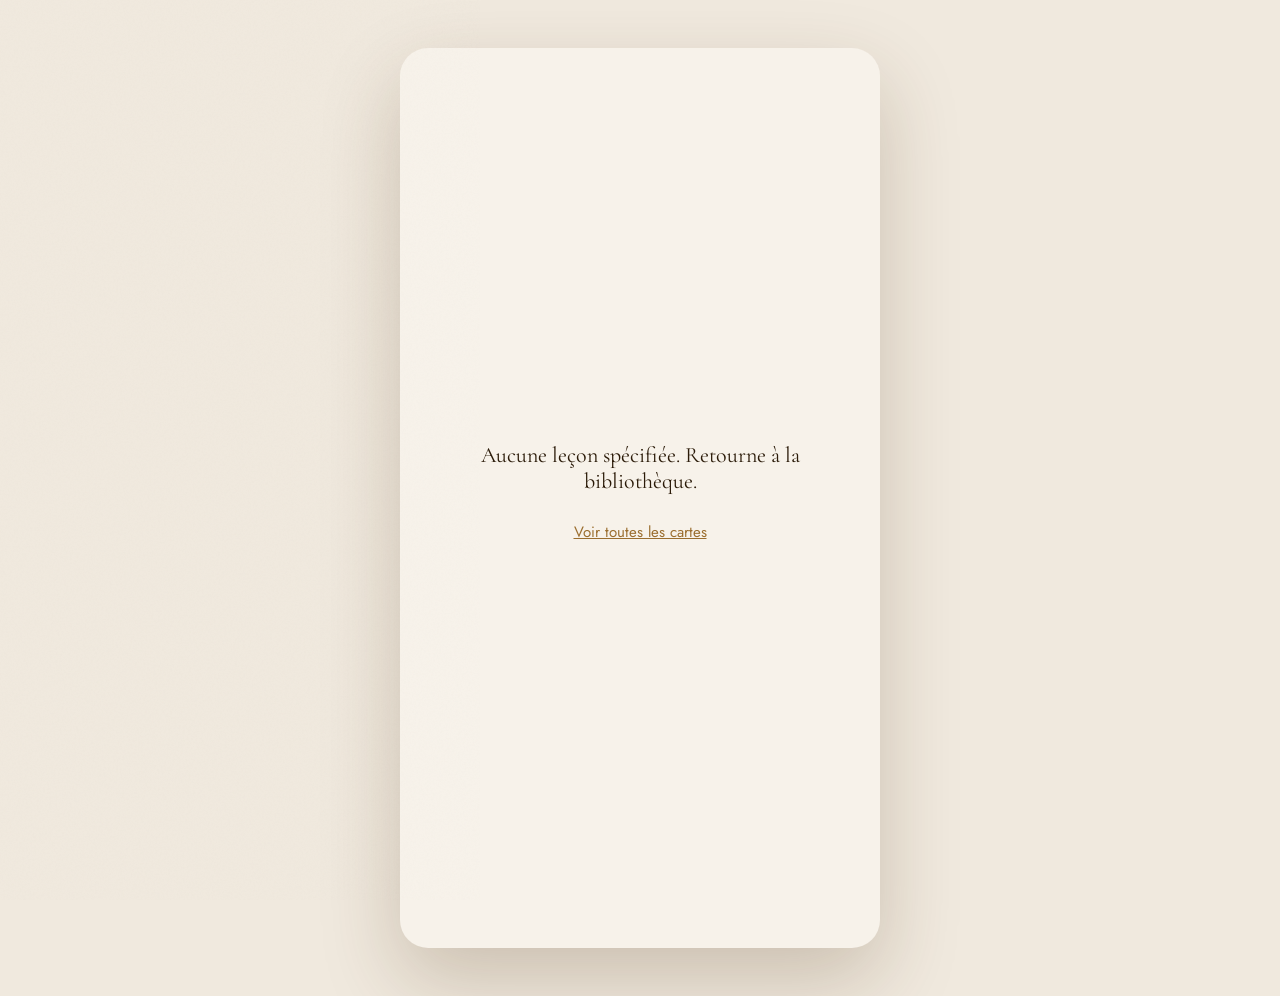
<file: pages/session.html>
<!DOCTYPE html>
<html lang="fr">
<head>
  <meta charset="UTF-8" />
  <meta name="viewport" content="width=device-width, initial-scale=1.0, viewport-fit=cover" />
  <title>T3W - Session</title>
  <link rel="preconnect" href="https://fonts.googleapis.com" />
  <link rel="preconnect" href="https://fonts.gstatic.com" crossorigin />

  <link href="https://fonts.googleapis.com/css2?family=Cormorant+Garamond:ital,wght@0,300;0,400;0,600;1,300;1,400&family=Jost:wght@300;400;500;600&display=swap" rel="stylesheet" />
  
  <link rel="stylesheet" href="/styles/pages/session/session.css" />
</head>
<body>

  <div class="shell">
    <div class="bg-glow" aria-hidden="true"></div>

    <!-- ══ HEADER ══ -->
    <header class="header">
      <a href="/pages/cartes.html" class="btn-nav" aria-label="Retour à la bibliothèque">
        <svg viewBox="0 0 24 24" fill="none" stroke="currentColor" stroke-width="1.8" stroke-linecap="round" stroke-linejoin="round">
          <path d="M19 12H5M5 12l7 7M5 12l7-7"/>
        </svg>
        Retour
      </a>
      <div class="logo-block">
        <div class="logo-mark"><span>T</span>3<span>W</span></div>
        <div class="logo-tag">The 3 Words</div>
      </div>
      <!-- Mis à jour dynamiquement par session.js -->
      <button class="btn-lang" aria-label="Langue de la leçon">
        <svg viewBox="0 0 24 24" fill="none" stroke="currentColor" stroke-width="1.8" stroke-linecap="round" stroke-linejoin="round">
          <circle cx="12" cy="12" r="10"/>
          <path d="M2 12h20M12 2a15.3 15.3 0 0 1 4 10 15.3 15.3 0 0 1-4 10 15.3 15.3 0 0 1-4-10 15.3 15.3 0 0 1 4-10z"/>
        </svg>
        Chargement…
      </button>
    </header>

    <!-- ══ HORIZON ══ -->
    <div class="horizon" aria-hidden="true">
      <div class="horizon-line"></div>
      <div class="horizon-icon">
        <svg viewBox="0 0 24 24" fill="currentColor">
          <path d="M17 8C8 10 5.9 16.17 3.82 21.34L5.71 22l1-2.3A4.49 4.49 0 0 0 8 20C19 20 22 3 22 3c-1 2-8 2-8 2 4.13 4.13 3 8 3 8-3.27-3.27-6.86-1.08-10 0z"/>
        </svg>
      </div>
      <div class="horizon-line"></div>
    </div>

    <!-- ══ SECTION LABEL — mis à jour par session.js ══ -->
    <div class="section-eyebrow" aria-live="polite">Les 3 mots du jour</div>

    <!-- ══ WORD CARDS — générées par session.js ══ -->
    <div class="words-stack" aria-live="polite" aria-label="Les 3 mots de la leçon">
      <!-- Squelettes de chargement -->
      <div class="word-card word-card--skeleton" aria-hidden="true"></div>
      <div class="word-card word-card--skeleton" aria-hidden="true"></div>
      <div class="word-card word-card--skeleton" aria-hidden="true"></div>
    </div>

    <!-- ══ PHRASE ══ -->
    <div class="phrase-wrap">
      <div class="phrase-card">
        <div class="phrase-top">
          <div class="phrase-eyebrow">Phrase du jour</div>
          <button class="btn-audio btn-audio-phrase" aria-label="Écouter la phrase">
            <svg viewBox="0 0 24 24" fill="none" stroke="currentColor" stroke-width="1.8" stroke-linecap="round" stroke-linejoin="round">
              <polygon points="11 5 6 9 2 9 2 15 6 15 11 19 11 5"/>
              <path d="M19.07 4.93a10 10 0 0 1 0 14.14"/>
              <path d="M15.54 8.46a5 5 0 0 1 0 7.07"/>
            </svg>
          </button>
        </div>
        <!-- Mis à jour dynamiquement par session.js -->
        <p class="phrase-text" aria-live="polite"></p>
        <div class="phrase-translation" aria-live="polite"></div>
        <div class="phrase-deco" aria-hidden="true">
          <svg viewBox="0 0 60 90" fill="currentColor">
            <path d="M30 5C30 5 55 20 55 50C55 75 30 85 30 85C30 85 5 75 5 50C5 20 30 5 30 5Z"/>
          </svg>
        </div>
      </div>
    </div>

    <!-- ══ SONG CARD ══ -->
    <div class="song-wrap">
      <div class="song-card">
        <div class="song-glow" aria-hidden="true"></div>
        <div class="song-inner">
          <div class="song-top">
            <div class="song-meta">
              <div class="song-eyebrow">
                <svg viewBox="0 0 24 24" fill="none" stroke="currentColor" stroke-width="1.8" stroke-linecap="round" stroke-linejoin="round">
                  <path d="M9 18V5l12-2v13"/>
                  <circle cx="6" cy="18" r="3"/>
                  <circle cx="18" cy="16" r="3"/>
                </svg>
                <span class="song-eyebrow-text">Chanson du jour</span>
              </div>
              <!-- Mis à jour dynamiquement par session.js -->
              <div class="song-title-text" aria-live="polite">Chargement…</div>
              <div class="song-subtitle" aria-live="polite"></div>
            </div>
            <button class="btn-play-main" aria-label="Jouer la chanson" id="playBtn">
              <svg viewBox="0 0 24 24" fill="currentColor">
                <polygon points="5,3 19,12 5,21"/>
              </svg>
            </button>
          </div>
          <div class="waveform" aria-hidden="true" id="wf"></div>
        </div>
      </div>
    </div>

    <!-- ══ FOOTER ══ -->
    <footer class="footer">
      <svg viewBox="0 0 24 24" fill="currentColor" width="14" height="14" aria-hidden="true">
        <path d="M17 8C8 10 5.9 16.17 3.82 21.34L5.71 22l1-2.3A4.49 4.49 0 0 0 8 20C19 20 22 3 22 3c-1 2-8 2-8 2 4.13 4.13 3 8 3 8-3.27-3.27-6.86-1.08-10 0z"/>
      </svg>
      <p class="footer-text"><strong>T3W</strong> · Apprends 3 mots, à la fois.</p>
    </footer>

  </div><!-- /.shell -->

  <!-- Scripts : registre → utilitaires → page -->
  <script src="/assets/languages/registry.js"></script>
  <script src="/scripts/lessons.js"></script>
  <script src="/scripts/session.js"></script>

</body>
</html>
</file>
<file: styles/pages/session/session.css>
/* ══════════════════════════════════════════════
   T3W – session.css  |  Page session / 3 mots
   Typographie : Cormorant Garamond + Jost
   Design : mobile-first, max-width 430px centré
══════════════════════════════════════════════ */

/* ─── RESET ─── */
*, *::before, *::after { box-sizing: border-box; margin: 0; padding: 0; }

/* ─── VARIABLES : couleurs & polices uniquement ─── */
:root {
  --font-serif  : 'Cormorant Garamond', Georgia, serif;
  --font-sans   : 'Jost', system-ui, sans-serif;

  --c-bg        : #F7F2EA;
  --c-bg2       : #F0E9DE;
  --c-surface   : #FDFAF5;
  --c-surface2  : #F5EFE4;
  --c-border    : rgba(139, 100, 58, 0.15);
  --c-border2   : rgba(139, 100, 58, 0.28);
  --c-gold      : #9B6E2F;
  --c-gold-l    : #C4924A;
  --c-brown     : #4A2C0E;
  --c-brown-m   : #7A4E26;
  --c-text1     : #2A1A08;
  --c-text2     : #6B4626;
  --c-text3     : #A07850;
  --c-text4     : #C4A882;

  /* ── Motion Design System (mêmes tokens que le reste du projet) ── */
  --dur-hover  : 180ms;
  --dur-state  : 240ms;
  --dur-panel  : 320ms;
  --dur-enter  : 450ms;
  --dur-reveal : 550ms;
  --ease-standard: cubic-bezier(0.4, 0, 0.2, 1);
  --ease-out     : cubic-bezier(0.16, 1, 0.3, 1);
  --ease-in-out  : cubic-bezier(0.65, 0, 0.35, 1);
  --ease-spring  : cubic-bezier(0.34, 1.56, 0.64, 1);
}

html { font-size: 16px; -webkit-text-size-adjust: 100%; }

body {
  font-family: var(--font-sans);
  background : var(--c-bg);
  color      : var(--c-text1);
  min-height : 100vh;
  display    : flex;
  justify-content: center;
}

/* ─── SHELL (conteneur mobile centré) ─── */
.shell {
  width    : 100%;
  max-width: 430px;
  min-height: 100vh;
  background: var(--c-bg);
  position : relative;
  overflow : hidden;
}

/* Grain overlay */
.shell::before {
  content  : '';
  position : fixed;
  inset    : 0;
  max-width: 430px;
  width    : 100%;
  background-image: url("data:image/svg+xml,%3Csvg viewBox='0 0 256 256' xmlns='http://www.w3.org/2000/svg'%3E%3Cfilter id='noise'%3E%3CfeTurbulence type='fractalNoise' baseFrequency='0.9' numOctaves='4' stitchTiles='stitch'/%3E%3C/filter%3E%3Crect width='100%25' height='100%25' filter='url(%23noise)' opacity='0.03'/%3E%3C/svg%3E");
  pointer-events: none;
  z-index  : 100;
  opacity  : 0.6;
}

/* Warm glow */
.bg-glow {
  position  : fixed;
  top       : -80px;
  right     : -80px;
  width     : 300px;
  height    : 300px;
  background: radial-gradient(circle, rgba(196, 146, 74, 0.12) 0%, transparent 70%);
  pointer-events: none;
  z-index   : 0;
}

/* ══════════════════
   HEADER
══════════════════ */
.header {
  position : relative;
  z-index  : 10;
  display  : flex;
  align-items: center;
  justify-content: space-between;
  padding  : 20px 22px 16px;
}

.btn-nav {
  display     : flex;
  align-items : center;
  gap         : 5px;
  background  : var(--c-surface);
  border      : 1px solid var(--c-border2);
  border-radius: 40px;
  padding     : 8px 14px;
  font-family : var(--font-sans);
  font-size   : 13px;
  font-weight : 400;
  color       : var(--c-text2);
  cursor      : pointer;
  letter-spacing: 0.3px;
  text-decoration: none;
  transition  : background var(--dur-hover) var(--ease-standard);
}
.btn-nav:hover { background: var(--c-bg2); border-color: var(--c-border2); }
.btn-nav svg { width: 14px; height: 14px; }

.logo-block { text-align: center; }

.logo-mark {
  font-family   : var(--font-serif);
  font-size     : 34px;
  font-weight   : 300;
  color         : var(--c-gold);
  letter-spacing: 3px;
  line-height   : 1;
  font-style    : italic;
}
.logo-mark span { font-weight: 600; font-style: normal; }

.logo-tag {
  font-size     : 9px;
  font-weight   : 500;
  letter-spacing: 4px;
  text-transform: uppercase;
  color         : var(--c-text3);
  margin-top    : 2px;
}

.btn-lang {
  display     : flex;
  align-items : center;
  gap         : 5px;
  background  : transparent;
  border      : 1px solid var(--c-border2);
  border-radius: 40px;
  padding     : 8px 14px;
  font-family : var(--font-sans);
  font-size   : 13px;
  font-weight : 400;
  color       : var(--c-text2);
  cursor      : pointer;
  transition  : background var(--dur-hover) var(--ease-standard);
}
.btn-lang:hover { background: var(--c-bg2); }
.btn-lang svg { width: 13px; height: 13px; }

/* ══════════════════
   HORIZON
══════════════════ */
.horizon {
  display      : flex;
  align-items  : center;
  gap          : 12px;
  padding      : 0 22px;
  margin-bottom: 28px;
  position     : relative;
  z-index      : 10;
}
.horizon-line { flex: 1; height: 1px; background: var(--c-border2); }
.horizon-icon { color: var(--c-gold); opacity: 0.7; }
.horizon-icon svg { display: block; width: 14px; height: 14px; }

/* ══════════════════
   SECTION LABEL
══════════════════ */
.section-eyebrow {
  text-align    : center;
  font-size     : 10px;
  font-weight   : 600;
  letter-spacing: 4px;
  text-transform: uppercase;
  color         : var(--c-text3);
  margin-bottom : 20px;
  padding       : 0 22px;
  position      : relative;
  z-index       : 10;
}

/* ══════════════════
   WORD CARDS
══════════════════ */
.words-stack {
  display       : flex;
  flex-direction: column;
  gap           : 10px;
  padding       : 0 18px;
  margin-bottom : 28px;
  position      : relative;
  z-index       : 10;
}

.word-card {
  background   : var(--c-surface);
  border       : 1px solid var(--c-border);
  border-radius: 22px;
  display      : flex;
  align-items  : center;
  padding      : 16px 18px;
  gap          : 16px;
  transition   : background var(--dur-hover) var(--ease-standard),
                  border-color var(--dur-hover) var(--ease-standard),
                  transform var(--dur-hover) var(--ease-standard),
                  box-shadow var(--dur-hover) var(--ease-standard);
  cursor       : default;
  position     : relative;
  overflow     : hidden;
}

/* Accent bar gauche */
.word-card::before {
  content      : '';
  position     : absolute;
  left         : 0; top: 0; bottom: 0;
  width        : 3px;
  background   : transparent;
  border-radius: 0 2px 2px 0;
  transition   : background var(--dur-hover) var(--ease-standard);
}
.word-card:hover {
  background : var(--c-surface2);
  border-color: var(--c-border2);
  transform  : translateY(-1px);
  box-shadow : 0 4px 20px rgba(74, 44, 14, 0.07);
}
.word-card:hover::before { background: var(--c-gold-l); }

/* Numéros colorés */
.word-card:nth-child(1) .word-num { color: var(--c-gold); }
.word-card:nth-child(2) .word-num { color: var(--c-brown-m); }
.word-card:nth-child(3) .word-num { color: var(--c-text3); }

.word-num {
  font-family: var(--font-serif);
  font-size  : 28px;
  font-weight: 300;
  font-style : italic;
  line-height: 1;
  width      : 22px;
  text-align : center;
  flex-shrink: 0;
  transition : color var(--dur-hover) var(--ease-standard);
}

.word-divider-v {
  width     : 1px;
  height    : 32px;
  background: var(--c-border2);
  flex-shrink: 0;
}

.word-body { flex: 1; min-width: 0; }

.word-target {
  font-family   : var(--font-serif);
  font-size     : 26px;
  font-weight   : 400;
  color         : var(--c-text1);
  line-height   : 1.1;
  letter-spacing: 0.3px;
}

.word-native {
  font-size     : 12px;
  font-weight   : 400;
  color         : var(--c-text3);
  letter-spacing: 0.5px;
  margin-top    : 3px;
}

.btn-audio {
  width        : 44px;
  height       : 44px;
  border-radius: 50%;
  background   : var(--c-bg2);
  border       : 1px solid var(--c-border2);
  display      : flex;
  align-items  : center;
  justify-content: center;
  cursor       : pointer;
  flex-shrink  : 0;
  transition   : background var(--dur-hover) var(--ease-standard),
                  border-color var(--dur-hover) var(--ease-standard);
}
.btn-audio:hover {
  background  : var(--c-gold);
  border-color: var(--c-gold);
}
.btn-audio:hover svg { color: #fff; }

/* État "en lecture" — même langage que .btn-play-main.playing,
   pour que tous les boutons audio de la page réagissent pareil. */
.btn-audio.playing {
  background  : var(--c-gold);
  border-color: var(--c-gold);
  box-shadow  : 0 4px 14px rgba(155, 110, 47, 0.32);
}
.btn-audio.playing svg { color: #fff; }

.btn-audio svg {
  width     : 16px;
  height    : 16px;
  color     : var(--c-brown-m);
  transition: color var(--dur-hover) var(--ease-standard);
}

/* ══════════════════
   PHRASE
══════════════════ */
.phrase-wrap {
  padding      : 0 18px;
  margin-bottom: 28px;
  position     : relative;
  z-index      : 10;
}

.phrase-card {
  background   : var(--c-surface);
  border       : 1px solid var(--c-border);
  border-radius: 28px;
  padding      : 24px 22px 20px;
  position     : relative;
  overflow     : hidden;
}

.phrase-card::after {
  content : '';
  position: absolute;
  bottom  : 0; right: 0;
  width   : 120px; height: 120px;
  background: radial-gradient(circle at bottom right, rgba(196, 146, 74, 0.1), transparent 70%);
  pointer-events: none;
}

.phrase-top {
  display        : flex;
  align-items    : center;
  justify-content: space-between;
  margin-bottom  : 18px;
}

.phrase-eyebrow {
  font-size     : 10px;
  font-weight   : 600;
  letter-spacing: 4px;
  text-transform: uppercase;
  color         : var(--c-text3);
}

.phrase-text {
  font-family   : var(--font-serif);
  font-size     : 28px;
  font-weight   : 300;
  line-height   : 1.45;
  color         : var(--c-text1);
  letter-spacing: 0.2px;
  margin-bottom : 18px;
}

/* Mots surlignés dans la phrase */
.w1 { color: var(--c-gold);    font-weight: 500; font-style: italic; }
.w2 { color: var(--c-brown-m); font-weight: 500; font-style: italic; }
.w3 { color: var(--c-text3);   font-weight: 500; font-style: italic; }

.phrase-translation {
  font-size     : 13px;
  font-weight   : 300;
  color         : var(--c-text3);
  font-style    : italic;
  letter-spacing: 0.3px;
  padding-top   : 14px;
  border-top    : 1px solid var(--c-border);
}

.phrase-deco {
  position      : absolute;
  bottom        : 16px; right: 18px;
  opacity       : 0.08;
  pointer-events: none;
}
.phrase-deco svg { width: 70px; height: 70px; color: var(--c-gold); }

/* ══════════════════
   SONG CARD
══════════════════ */
.song-wrap {
  padding      : 0 18px;
  margin-bottom: 24px;
  position     : relative;
  z-index      : 10;
}

.song-card {
  background   : linear-gradient(145deg, #3B220A 0%, #5E3515 40%, #7A4A20 70%, #9B6E2F 100%);
  border-radius: 28px;
  overflow     : hidden;
  position     : relative;
  min-height   : 160px;
}

.song-card::before {
  content : '';
  position: absolute;
  inset   : 0;
  background: url("data:image/svg+xml,%3Csvg viewBox='0 0 200 200' xmlns='http://www.w3.org/2000/svg'%3E%3Cfilter id='n'%3E%3CfeTurbulence type='fractalNoise' baseFrequency='0.65' numOctaves='3' stitchTiles='stitch'/%3E%3C/filter%3E%3Crect width='100%25' height='100%25' filter='url(%23n)' opacity='0.08'/%3E%3C/svg%3E");
  opacity : 0.5;
  pointer-events: none;
}

.song-glow {
  position  : absolute;
  top       : -40px; right: -40px;
  width     : 200px; height: 200px;
  background: radial-gradient(circle, rgba(255, 200, 100, 0.25) 0%, transparent 65%);
  pointer-events: none;
}

.song-inner {
  position      : relative;
  padding       : 22px 22px 20px;
  display       : flex;
  flex-direction: column;
  gap           : 14px;
}

.song-top {
  display        : flex;
  align-items    : flex-start;
  justify-content: space-between;
  gap            : 12px;
}

.song-meta { flex: 1; }

.song-eyebrow {
  display      : flex;
  align-items  : center;
  gap          : 6px;
  margin-bottom: 8px;
}
.song-eyebrow svg { width: 13px; height: 13px; color: rgba(255, 220, 140, 0.7); }

.song-eyebrow-text {
  font-size     : 10px;
  font-weight   : 600;
  letter-spacing: 3.5px;
  text-transform: uppercase;
  color         : rgba(255, 220, 140, 0.7);
}

.song-title-text {
  font-family   : var(--font-serif);
  font-size     : 24px;
  font-weight   : 400;
  color         : rgba(255, 248, 235, 0.95);
  line-height   : 1.2;
  letter-spacing: 0.3px;
}

.song-subtitle {
  font-size     : 12px;
  font-weight   : 300;
  color         : rgba(255, 220, 160, 0.65);
  margin-top    : 5px;
  line-height   : 1.4;
  letter-spacing: 0.3px;
}

.btn-play-main {
  width         : 52px;
  height        : 52px;
  border-radius : 50%;
  background    : rgba(255, 248, 235, 0.15);
  border        : 1.5px solid rgba(255, 248, 235, 0.35);
  display       : flex;
  align-items   : center;
  justify-content: center;
  cursor        : pointer;
  flex-shrink   : 0;
  transition    : background var(--dur-hover) var(--ease-standard),
                   border-color var(--dur-hover) var(--ease-standard),
                   transform var(--dur-hover) var(--ease-spring),
                   box-shadow var(--dur-hover) var(--ease-standard);
  backdrop-filter: blur(4px);
}
.btn-play-main:hover {
  background  : rgba(255, 248, 235, 0.25);
  border-color: rgba(255, 248, 235, 0.6);
  transform   : scale(1.05);
}
.btn-play-main.playing {
  background  : rgba(255, 248, 235, 0.3);
  border-color: rgba(255, 248, 235, 0.8);
  box-shadow  : 0 0 20px rgba(255, 200, 100, 0.3);
}
.btn-play-main svg {
  width      : 18px;
  height     : 18px;
  color      : rgba(255, 248, 235, 0.95);
  margin-left: 3px;
}

/* ── Waveform ── */
.waveform {
  display    : flex;
  align-items: flex-end;
  gap        : 3px;
  height     : 30px;
}

.bar {
  border-radius: 2px;
  background   : rgba(255, 210, 130, 0.5);
  animation    : pulse 1.4s ease-in-out infinite alternate;
  animation-play-state: paused;
  transform-origin: bottom;
}
.bar:nth-child(odd) { animation-delay: 0.2s; }
.bar:nth-child(3n)  { animation-delay: 0.5s; }
.bar:nth-child(4n)  { animation-delay: 0.1s; }
.bar:nth-child(5n)  { animation-delay: 0.7s; }
.bar:nth-child(7n)  { animation-delay: 0.35s; }

@keyframes pulse {
  from { opacity: 0.3; transform: scaleY(0.4); }
  to   { opacity: 0.75; transform: scaleY(1); }
}

/* ══════════════════
   NAVIGATION SESSIONS
══════════════════ */
.session-nav {
  display        : flex;
  align-items    : center;
  justify-content: space-between;
  padding        : 0 18px 8px;
  position       : relative;
  z-index        : 10;
}

.session-nav__btn {
  display        : flex;
  align-items    : center;
  gap            : 6px;
  font-size      : 12px;
  font-weight    : 400;
  color          : var(--c-text3);
  text-decoration: none;
  transition     : color var(--dur-hover) var(--ease-standard);
  letter-spacing : 0.3px;
}
.session-nav__btn:hover { color: var(--c-gold); }
.session-nav__btn svg { width: 14px; height: 14px; }

.session-nav__indicator {
  display    : flex;
  gap        : 6px;
  align-items: center;
}

.session-nav__dot {
  width        : 6px;
  height       : 6px;
  border-radius: 50%;
  background   : var(--c-border2);
  transition   : background var(--dur-hover) var(--ease-standard),
                  width var(--dur-state) var(--ease-standard);
}
.session-nav__dot--active {
  background   : var(--c-gold);
  width        : 18px;
  border-radius: 3px;
}

/* ══════════════════
   FOOTER
══════════════════ */
.footer {
  display        : flex;
  align-items    : center;
  justify-content: center;
  gap            : 8px;
  padding        : 4px 22px 32px;
  position       : relative;
  z-index        : 10;
}
.footer svg { color: var(--c-text4); }
.footer-text {
  font-size     : 11px;
  font-weight   : 300;
  color         : var(--c-text4);
  letter-spacing: 0.5px;
}
.footer-text strong { font-weight: 500; color: var(--c-text3); }

/* ══════════════════
   ANIMATIONS ENTRÉE
══════════════════ */
@keyframes fadeUp {
  from { opacity: 0; transform: translateY(14px); }
  to   { opacity: 1; transform: translateY(0); }
}

.word-card { animation: fadeUp 0.5s var(--ease-out) both; }
.word-card:nth-child(1) { animation-delay: 0.05s; }
.word-card:nth-child(2) { animation-delay: 0.12s; }
.word-card:nth-child(3) { animation-delay: 0.19s; }

.phrase-card { animation: fadeUp 0.5s var(--ease-out) 0.28s both; }
.song-card   { animation: fadeUp 0.5s var(--ease-out) 0.38s both; }
.session-nav { animation: fadeUp 0.5s var(--ease-out) 0.48s both; }

/* ══════════════════
   RESPONSIVE ÉLARGI
══════════════════ */
@media (min-width: 480px) {
  body {
    background: var(--c-bg2);
  }
  .shell {
    margin       : 32px auto;
    min-height   : calc(100vh - 64px);
    border-radius: 28px;
    box-shadow   : 0 20px 60px rgba(74, 44, 14, 0.18);
    overflow     : hidden;
  }
}

/* ── Tablette / desktop : la leçon reste un "mode focus" centré,
   mais respire davantage pour ne pas paraître comme une simple
   version rétrécie du mobile — cadre plus large, marges verticales
   généreuses, ombre plus profonde pour ancrer la carte sur l'écran. ── */
@media (min-width: 900px) {
  .shell {
    max-width : 480px;
    margin    : 48px auto;
    min-height: calc(100vh - 96px);
    box-shadow: 0 32px 80px rgba(74, 44, 14, 0.22);
  }
  .shell::before { max-width: 480px; }

  .phrase-text     { font-size: 30px; }
  .word-target     { font-size: 28px; }
  .btn-play-main:hover { transform: scale(1.06); }
}

@media (max-width: 360px) {
  .header { padding: 16px 14px 12px; }
  .btn-nav, .btn-lang { padding: 7px 10px; font-size: 12px; }
  .words-stack, .phrase-wrap, .song-wrap, .session-nav { padding-left: 14px; padding-right: 14px; }
  .phrase-text { font-size: 24px; }
  .song-title-text { font-size: 20px; }
}

/* ── Zones tactiles : garantit ≥44px sur les boutons audio ── */
@media (hover: none) {
  .btn-nav, .btn-lang { min-height: 44px; }
  .btn-nav:active, .btn-lang:active,
  .btn-audio:active, .btn-play-main:active {
    transform: scale(0.96);
  }
}

/* ── Focus clavier cohérent avec le reste du projet ── */
a:focus-visible,
button:focus-visible {
  outline       : 2px solid var(--c-gold);
  outline-offset: 3px;
  border-radius : 4px;
}

/* ── Préférences de mouvement réduit ── */
@media (prefers-reduced-motion: reduce) {
  *, *::before, *::after {
    animation-duration : 0.001ms !important;
    animation-iteration-count: 1 !important;
    transition-duration: 0.001ms !important;
  }
}
</file>
